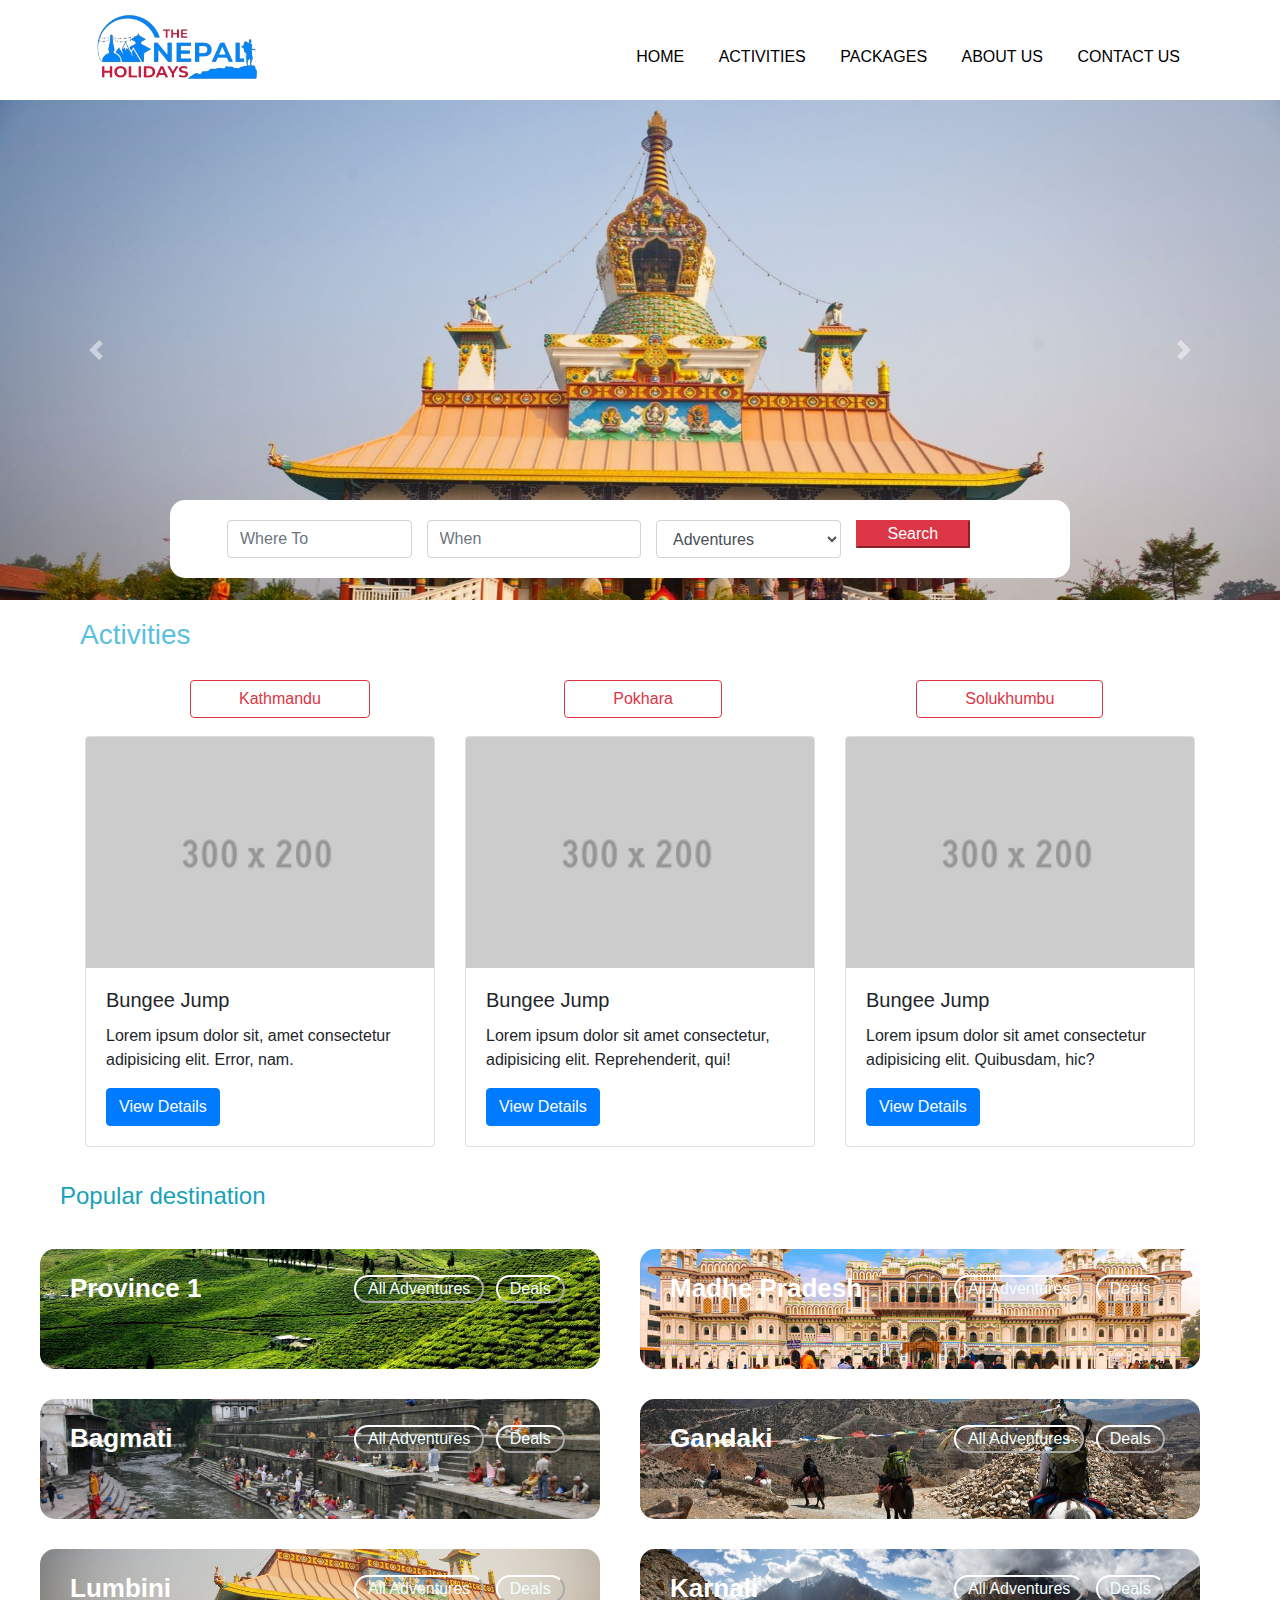
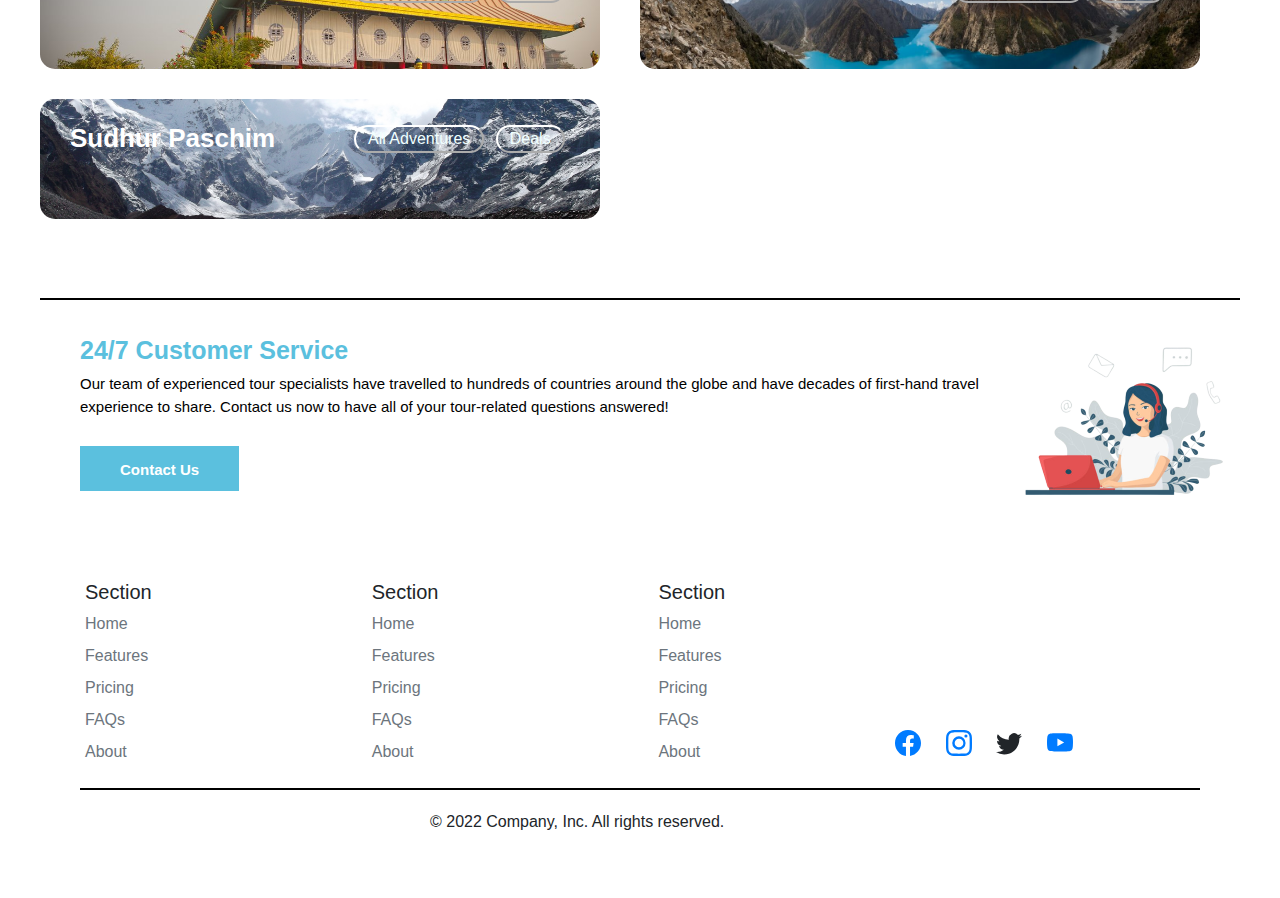
<file: index.html>
<!doctype html>
<html lang="en">

<head>
  <!-- Required meta tags -->
  <meta charset="utf-8">
  <meta name="viewport" content="width=device-width, initial-scale=1, shrink-to-fit=no">

  <!-- Bootstrap CSS -->
  <link rel="stylesheet" href="https://cdn.jsdelivr.net/npm/bootstrap@4.1.3/dist/css/bootstrap.min.css"
    integrity="sha384-MCw98/SFnGE8fJT3GXwEOngsV7Zt27NXFoaoApmYm81iuXoPkFOJwJ8ERdknLPMO" crossorigin="anonymous">

  <title>The Nepal Holiday</title>

  <link rel="stylesheet" href="style.css">

  <link rel="stylesheet" href="https://cdn.jsdelivr.net/npm/bootstrap@4.1.3/dist/css/bootstrap.min.css"
    integrity="sha384-MCw98/SFnGE8fJT3GXwEOngsV7Zt27NXFoaoApmYm81iuXoPkFOJwJ8ERdknLPMO" crossorigin="anonymous">
  <link rel="stylesheet" href="https://cdn.jsdelivr.net/npm/bootstrap-icons@1.5.0/font/bootstrap-icons.css">

  <link rel="stylesheet" href="https://cdn.jsdelivr.net/npm/bootstrap@4.3.1/dist/css/bootstrap.min.css"
    integrity="sha384-ggOyR0iXCbMQv3Xipma34MD+dH/1fQ784/j6cY/iJTQUOhcWr7x9JvoRxT2MZw1T" crossorigin="anonymous">

</head>
</head>

<body>

<div class="container">
<div class="naviBar">
  <img src="/images/logo.png" alt="" class="logo">
  <ul>
    <li><a href="index.html">Home</a></li>
    <li><a href="activities.html">Activities</a></li>
    <li><a href="">Packages</a></li>
    <li><a href="about.html">About Us</a></li>
    <li><a href="contact.html">Contact Us</a></li>
  </ul>
</div>
</div>


  <div id="carouselExampleIndicators" class="carousel slide carousel-fade" data-ride="carousel">
    <div class="carousel-inner">
      <div class="carousel-item active">
        <img src="./images/crousel1.jpeg" class="d-block w-100" alt="First slide">
        <!-- <img class="d-block w-100" src="./images/a.jfif" alt="First slide"> -->
      </div>
      <div class="carousel-item">
        <img src="./images/crousel2.jpg" class="d-block w-100" alt="Second slide">

      </div>
      <div class="carousel-item">
        <img src="./images/crousel3.jpeg" class="d-block w-100" alt="Third slide">

      </div>
    </div>
    <a class="carousel-control-prev" href="#carouselExampleIndicators" role="button" data-slide="prev">
      <span class="carousel-control-prev-icon" aria-hidden="true"></span>
      <span class="sr-only">Previous</span>
    </a>
    <a class="carousel-control-next" href="#carouselExampleIndicators" role="button" data-slide="next">
      <span class="carousel-control-next-icon" aria-hidden="true"></span>
      <span class="sr-only">Next</span>
    </a>
  </div>

  <div class="search">
        <form action="#" method="post" novalidate="novalidate">
            <div class="search-row">
                <div class="col-lg-12">
                    <div class="row">
                        <div class="col-lg-3 col-md-3 col-sm-12">
                            <input type="text" class="location form-control" placeholder="Where To">
                        </div>
                        <div class="col-lg-3 col-md-3 col-sm-12 p-0">
                          <input type="text" class="date form-control" placeholder="When">
                          </div>
                        <div class="col-lg-3 col-md-3 col-sm-12">
                            <select class="adventure form-control" id="exampleFormControlSelect1">
                                <option>Adventures</option>
                                <option>Bungee Jumping</option>
                                <option>Zip lining</option>
                                <option>Paragyling</option>
                            </select>
                        </div>
                        <div class="crousel-search">
                            <button class="search-button btn-danger wrn-btn">Search</button>
                        </div>
                    </div>
                </div>
            </div>
        </form>
</div>

  <div class="activities">
    <h4 class="activity">Activities</h4>
    <div class="buttons">
      <button type="button" class="activity-btn btn btn-outline-danger pl-5 pr-5">Kathmandu</button>
      <button type="button" class="activity-btn btn btn-outline-danger pl-5 pr-5">Pokhara</button>
      <button type="button" class="activity-btn btn btn-outline-danger pl-5 pr-5">Solukhumbu</button>
    </div>
    <div class="container">
      <div class="card-deck">
        <div class="card">
          <img class="card-img-top" src="/images/cardimage.png" alt="Card image cap">
          <div class="card-body">
            <h5 class="card-title">Bungee Jump</h5>
            <p class="card-text">Lorem ipsum dolor sit, amet consectetur adipisicing elit. Error, nam.</p>
            <a href="/activities.html" class="btn btn-primary">View Details</a>
          </div>

        </div>
        <div class="card">
          <img class="card-img-top" src="/images/cardimage.png" alt="Card image cap">
          <div class="card-body">
            <h5 class="card-title">Bungee Jump</h5>
            <p class="card-text">Lorem ipsum dolor sit amet consectetur, adipisicing elit. Reprehenderit, qui!</p>
            <a href="#" class="btn btn-primary">View Details</a>
          </div>

        </div>

        <div class="card">
          <img class="card-img-top" src="/images/cardimage.png" alt="Card image cap">
          <div class="card-body">
            <h5 class="card-title">Bungee Jump</h5>
            <p class="card-text">Lorem ipsum dolor sit amet consectetur adipisicing elit. Quibusdam, hic?</p>
            <a href="#" class="btn btn-primary">View Details</a>
          </div>
        </div>
      </div>
    </div>
  </div>









  <div class="destinations">
    <h4 class="text-info">Popular destination</h4>
    <!-- Province 1 -->
    <div class="momo">
    <div class="package">
      <img class="images" src="/images/destination1.jpg" alt="">
      <div class="top-left">Province 1</div>
      <div class="top-right">
        <a href="/adventures.html">
          <button class="adventure-btn">All Adventures</button>
        </a>
        <a href="/deals.html">
          <button class="deals-btn">Deals</button>
        </a>
      </div>
    </div>

    <div class="package">
      <img class="images" src="/images/destination2.jpg" alt="">
      <div class="top-left">Madhe Pradesh</div>
      <div class="top-right">
        <a href="/adventures.html" target="_blank">
          <button class="adventure-btn">All Adventures</button>
        </a>
        <a href="/deals.html">
          <button class="deals-btn">Deals</button>
        </a>
      </div>
    </div>
  </div>



    <div class="package">
      <img class="images" src="/images/destination3.jpg" alt="">
      <div class="top-left">Bagmati</div>
      <div class="top-right">
        <a href="/adventures.html">
          <button class="adventure-btn">All Adventures</button>
        </a>
        <a href="/deals.html">
          <button class="deals-btn">Deals</button>
        </a>
      </div>
      <!-- <img class="images" src="/images/destination1.jpg" alt=""> -->
      <!-- <div class="top-left">Province 2</div> -->
    </div>


    <div class="package">
      <img class="images" src="/images/destination4.jpg" alt="">
      <div class="top-left">Gandaki</div>
      <div class="top-right">
        <a href="/adventures.html">
          <button class="adventure-btn">All Adventures</button>
        </a>
        <a href="/deals.html">
          <button class="deals-btn">Deals</button>
        </a>
      </div>
      <!-- <img class="images" src="/images/destination1.jpg" alt=""> -->
      <!-- <div class="top-left">Province 2</div> -->
    </div>


    <div class="package">
      <img class="images" src="/images/destination5.jpg" alt="">
      <div class="top-left">Lumbini</div>
      <div class="top-right">
        <a href="/adventures.html">
          <button class="adventure-btn">All Adventures</button>
        </a>
        <a href="/deals.html">
          <button class="deals-btn">Deals</button>
        </a>
      </div>
      <!-- <img class="images" src="/images/destination1.jpg" alt=""> -->
      <!-- <div class="top-left">Province 2</div> -->
    </div>

    <div class="package">
      <img class="images" src="/images/destination6.jpg" alt="">
      <div class="top-left">Karnali</div>
      <div class="top-right">
        <a href="/adventures.html">
          <button class="adventure-btn">All Adventures</button>
        </a>
        <a href="/deals.html">
          <button class="deals-btn">Deals</button>
        </a>
      </div>
      <!-- <img class="images" src="/images/destination1.jpg" alt=""> -->
      <!-- <div class="top-left">Province 2</div> -->
    </div>

    <div class="package">
      <img class="images" src="/images/destination7.jpg" alt="">
      <div class="top-left">Sudhur Paschim</div>
      <div class="top-right">
        <a href="/adventures.html">
          <button class="adventure-btn">All Adventures</button>
        </a>
        <a href="/deals.html">
          <button class="deals-btn">Deals</button>
        </a>
      </div>
    </div>
  </div>


  <hr class="line">
  <div class="footer-image">
    <img class="f-image" src="/images/footerImage.png" alt="">
  </div>
  <footer class="hi">
    <h5 class="title">24/7 Customer Service</h5>
    <p class="description">Our team of experienced tour specialists have travelled to hundreds of countries around the globe and have decades of first-hand travel
      experience to share. Contact us now to have all of your tour-related questions answered! </p>
      </div>
      <a href="#" class="contact">Contact Us</a> 
    </footer>

    <div class="footer-container">
      <footer class="py-5">
        <div class="row">
          <div class="section">
            <h5>Section</h5>
            <ul class="nav flex-column">
              <li class="nav-item mb-2"><a href="#" class="nav-link p-0 text-muted">Home</a></li>
              <li class="nav-item mb-2"><a href="#" class="nav-link p-0 text-muted">Features</a></li>
              <li class="nav-item mb-2"><a href="#" class="nav-link p-0 text-muted">Pricing</a></li>
              <li class="nav-item mb-2"><a href="#" class="nav-link p-0 text-muted">FAQs</a></li>
              <li class="nav-item mb-2"><a href="#" class="nav-link p-0 text-muted">About</a></li>
            </ul>
          </div>
    
          <div class="section">
            <h5>Section</h5>
            <ul class="nav flex-column">
              <li class="nav-item mb-2"><a href="#" class="nav-link p-0 text-muted">Home</a></li>
              <li class="nav-item mb-2"><a href="#" class="nav-link p-0 text-muted">Features</a></li>
              <li class="nav-item mb-2"><a href="#" class="nav-link p-0 text-muted">Pricing</a></li>
              <li class="nav-item mb-2"><a href="#" class="nav-link p-0 text-muted">FAQs</a></li>
              <li class="nav-item mb-2"><a href="#" class="nav-link p-0 text-muted">About</a></li>
            </ul>
          </div>
    
          <div class="section">
            <h5>Section</h5>
            <ul class="nav flex-column">
              <li class="nav-item mb-2"><a href="#" class="nav-link p-0 text-muted">Home</a></li>
              <li class="nav-item mb-2"><a href="#" class="nav-link p-0 text-muted">Features</a></li>
              <li class="nav-item mb-2"><a href="#" class="nav-link p-0 text-muted">Pricing</a></li>
              <li class="nav-item mb-2"><a href="#" class="nav-link p-0 text-muted">FAQs</a></li>
              <li class="nav-item mb-2"><a href="#" class="nav-link p-0 text-muted">About</a></li>
            </ul>
          </div>

          <div class="icons">
            <!-- <small>Hello</small> -->
            
            <a href="https://www.facebook.com/FlightsGyaniNepal"><svg xmlns="http://www.w3.org/2000/svg" class="icon" width="26" height="26" fill="currentColor" class="bi bi-facebook" viewBox="0 0 16 16">
              <path d="M16 8.049c0-4.446-3.582-8.05-8-8.05C3.58 0-.002 3.603-.002 8.05c0 4.017 2.926 7.347 6.75 7.951v-5.625h-2.03V8.05H6.75V6.275c0-2.017 1.195-3.131 3.022-3.131.876 0 1.791.157 1.791.157v1.98h-1.009c-.993 0-1.303.621-1.303 1.258v1.51h2.218l-.354 2.326H9.25V16c3.824-.604 6.75-3.934 6.75-7.951z"/>
            </svg></a>

            <a href="https://www.instagram.com/flightsgyaninepal/">
            <svg xmlns="http://www.w3.org/2000/svg" class="icon"  width="26" height="26" fill="currentColor" class="bi bi-instagram" viewBox="0 0 16 16">
              <path d="M8 0C5.829 0 5.556.01 4.703.048 3.85.088 3.269.222 2.76.42a3.917 3.917 0 0 0-1.417.923A3.927 3.927 0 0 0 .42 2.76C.222 3.268.087 3.85.048 4.7.01 5.555 0 5.827 0 8.001c0 2.172.01 2.444.048 3.297.04.852.174 1.433.372 1.942.205.526.478.972.923 1.417.444.445.89.719 1.416.923.51.198 1.09.333 1.942.372C5.555 15.99 5.827 16 8 16s2.444-.01 3.298-.048c.851-.04 1.434-.174 1.943-.372a3.916 3.916 0 0 0 1.416-.923c.445-.445.718-.891.923-1.417.197-.509.332-1.09.372-1.942C15.99 10.445 16 10.173 16 8s-.01-2.445-.048-3.299c-.04-.851-.175-1.433-.372-1.941a3.926 3.926 0 0 0-.923-1.417A3.911 3.911 0 0 0 13.24.42c-.51-.198-1.092-.333-1.943-.372C10.443.01 10.172 0 7.998 0h.003zm-.717 1.442h.718c2.136 0 2.389.007 3.232.046.78.035 1.204.166 1.486.275.373.145.64.319.92.599.28.28.453.546.598.92.11.281.24.705.275 1.485.039.843.047 1.096.047 3.231s-.008 2.389-.047 3.232c-.035.78-.166 1.203-.275 1.485a2.47 2.47 0 0 1-.599.919c-.28.28-.546.453-.92.598-.28.11-.704.24-1.485.276-.843.038-1.096.047-3.232.047s-2.39-.009-3.233-.047c-.78-.036-1.203-.166-1.485-.276a2.478 2.478 0 0 1-.92-.598 2.48 2.48 0 0 1-.6-.92c-.109-.281-.24-.705-.275-1.485-.038-.843-.046-1.096-.046-3.233 0-2.136.008-2.388.046-3.231.036-.78.166-1.204.276-1.486.145-.373.319-.64.599-.92.28-.28.546-.453.92-.598.282-.11.705-.24 1.485-.276.738-.034 1.024-.044 2.515-.045v.002zm4.988 1.328a.96.96 0 1 0 0 1.92.96.96 0 0 0 0-1.92zm-4.27 1.122a4.109 4.109 0 1 0 0 8.217 4.109 4.109 0 0 0 0-8.217zm0 1.441a2.667 2.667 0 1 1 0 5.334 2.667 2.667 0 0 1 0-5.334z"/>
            </svg>
          </a>
            <svg xmlns="http://www.w3.org/2000/svg" class="icon"  width="26" height="26" fill="currentColor" class="bi bi-twitter" viewBox="0 0 16 16">
              <path d="M5.026 15c6.038 0 9.341-5.003 9.341-9.334 0-.14 0-.282-.006-.422A6.685 6.685 0 0 0 16 3.542a6.658 6.658 0 0 1-1.889.518 3.301 3.301 0 0 0 1.447-1.817 6.533 6.533 0 0 1-2.087.793A3.286 3.286 0 0 0 7.875 6.03a9.325 9.325 0 0 1-6.767-3.429 3.289 3.289 0 0 0 1.018 4.382A3.323 3.323 0 0 1 .64 6.575v.045a3.288 3.288 0 0 0 2.632 3.218 3.203 3.203 0 0 1-.865.115 3.23 3.23 0 0 1-.614-.057 3.283 3.283 0 0 0 3.067 2.277A6.588 6.588 0 0 1 .78 13.58a6.32 6.32 0 0 1-.78-.045A9.344 9.344 0 0 0 5.026 15z"/>
            </svg>
            <a href="https://www.youtube.com/channel/UCr6UIVkyZ3g0OqJVFx_3Ubg">
            <svg xmlns="http://www.w3.org/2000/svg" class="icon"  width="26" height="26" fill="currentColor" class="bi bi-youtube" viewBox="0 0 16 16">
              <path d="M8.051 1.999h.089c.822.003 4.987.033 6.11.335a2.01 2.01 0 0 1 1.415 1.42c.101.38.172.883.22 1.402l.01.104.022.26.008.104c.065.914.073 1.77.074 1.957v.075c-.001.194-.01 1.108-.082 2.06l-.008.105-.009.104c-.05.572-.124 1.14-.235 1.558a2.007 2.007 0 0 1-1.415 1.42c-1.16.312-5.569.334-6.18.335h-.142c-.309 0-1.587-.006-2.927-.052l-.17-.006-.087-.004-.171-.007-.171-.007c-1.11-.049-2.167-.128-2.654-.26a2.007 2.007 0 0 1-1.415-1.419c-.111-.417-.185-.986-.235-1.558L.09 9.82l-.008-.104A31.4 31.4 0 0 1 0 7.68v-.123c.002-.215.01-.958.064-1.778l.007-.103.003-.052.008-.104.022-.26.01-.104c.048-.519.119-1.023.22-1.402a2.007 2.007 0 0 1 1.415-1.42c.487-.13 1.544-.21 2.654-.26l.17-.007.172-.006.086-.003.171-.007A99.788 99.788 0 0 1 7.858 2h.193zM6.4 5.209v4.818l4.157-2.408L6.4 5.209z"/>
            </svg>
          </a>
          </div>
  
        </div>

        <hr class="line1">
        <div class="copyright">
          <p>© 2022 Company, Inc. All rights reserved.</p>
        </div>
      </footer>
    </div>





  <!-- Optional JavaScript -->
  <!-- jQuery first, then Popper.js, then Bootstrap JS -->
  <script src="https://code.jquery.com/jquery-3.3.1.slim.min.js"
    integrity="sha384-q8i/X+965DzO0rT7abK41JStQIAqVgRVzpbzo5smXKp4YfRvH+8abtTE1Pi6jizo" crossorigin="anonymous">
    </script>
  <script src="https://cdn.jsdelivr.net/npm/popper.js@1.14.3/dist/umd/popper.min.js"
    integrity="sha384-ZMP7rVo3mIykV+2+9J3UJ46jBk0WLaUAdn689aCwoqbBJiSnjAK/l8WvCWPIPm49" crossorigin="anonymous">
    </script>
  <script src="https://cdn.jsdelivr.net/npm/bootstrap@4.1.3/dist/js/bootstrap.min.js"
    integrity="sha384-ChfqqxuZUCnJSK3+MXmPNIyE6ZbWh2IMqE241rYiqJxyMiZ6OW/JmZQ5stwEULTy" crossorigin="anonymous">
    </script>
</body>

</html>
</file>
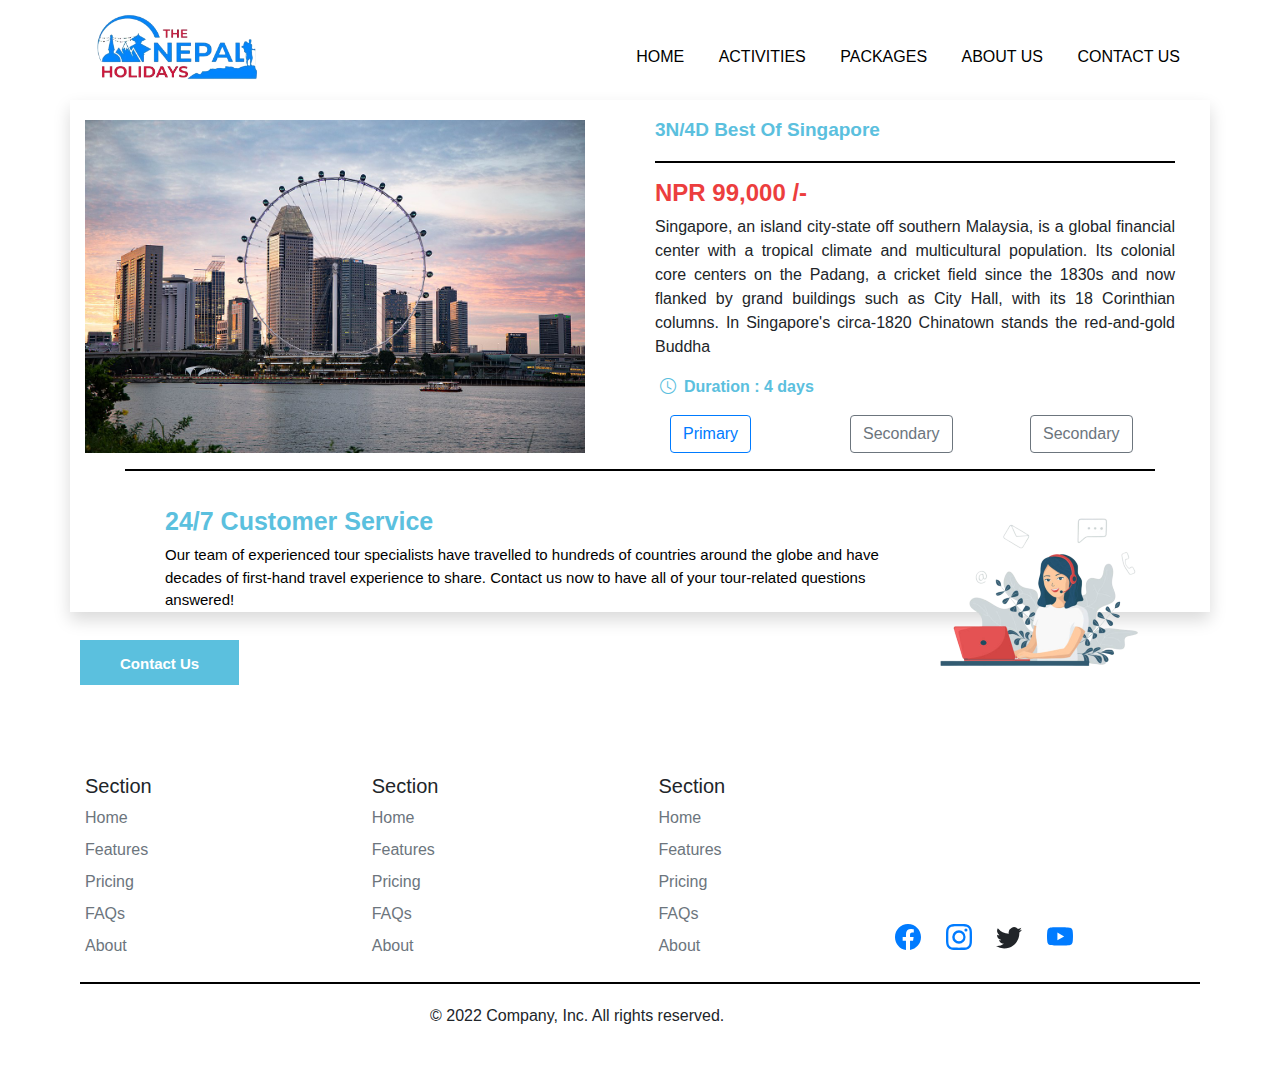
<file: activities.html>
<!doctype html>
<html lang="en">
  <head>
    <!-- Required meta tags -->
    <meta charset="utf-8">
    <meta name="viewport" content="width=device-width, initial-scale=1, shrink-to-fit=no">

    <!-- Bootstrap CSS -->
    <link rel="stylesheet" href="https://cdn.jsdelivr.net/npm/bootstrap@4.3.1/dist/css/bootstrap.min.css" integrity="sha384-ggOyR0iXCbMQv3Xipma34MD+dH/1fQ784/j6cY/iJTQUOhcWr7x9JvoRxT2MZw1T" crossorigin="anonymous">
    <title>Hello, world!</title>
    <link rel="stylesheet" href="style.css">

    <link rel="stylesheet" href="https://cdn.jsdelivr.net/npm/bootstrap@4.1.3/dist/css/bootstrap.min.css"
      integrity="sha384-MCw98/SFnGE8fJT3GXwEOngsV7Zt27NXFoaoApmYm81iuXoPkFOJwJ8ERdknLPMO" crossorigin="anonymous">
    <link rel="stylesheet" href="https://cdn.jsdelivr.net/npm/bootstrap-icons@1.5.0/font/bootstrap-icons.css">
</head>
  <body>

    <div class="container">
        <div class="naviBar">
          <img src="/images/logo.png" alt="" class="logo">
          <ul>
            <li><a href="index.html">Home</a></li>
            <li><a href="activities.html">Activities</a></li>
            <li><a href="">Packages</a></li>
            <li><a href="about.html">About Us</a></li>
            <li><a href="contact.html">Contact Us</a></li>
          </ul>
        </div>
        </div>

        
        <div class="container shadow">
          <div class="row" >
            <div class="col-lg-6">
            <div class="activity-image">
              <!-- <p>Lorem ipsum dolor sit amet consectetur adipisicing elit. Veritatis exercitationem harum temporibus aut nemo quos libero nam labore architecto quaerat asperiores fugiat commodi, autem iusto vitae nulla sequi dolore impedit laudantium eius sint! Quae unde dolore minus fugit doloribus a culpa distinctio, placeat, porro fuga labore suscipit provident nihil quisquam.</p> -->
              <img class="head-image" src="/images/singapore.jpg" alt="">
            </div>
            </div>

            <div class="col-lg-6">
              <div class="activity-title"> 3N/4D Best Of Singapore</div>
              <hr class="horizontal-line">
              <h4 class="title-price"> NPR 99,000 /-</h4>

              <div class="activity-description">
                <p class="activity-desc">Singapore, an island city-state off southern Malaysia, is a global financial center with 
                  a tropical climate and multicultural population. Its colonial core centers on the Padang, a cricket field since the 1830s and now flanked by grand buildings such as City Hall, with its 18 Corinthian columns. In Singapore's circa-1820 Chinatown stands the red-and-gold Buddha</p>
              </div>

              <div class="duration-logo">
                <p class="package-days"><strong><i class="bi bi-clock pr-2"></i>Duration
                  : 4 days</strong></p>
          </div>

          <div class="container">
            <div class="row">
              <div class="col-md">
                <a href="">
                  <button type="button" class="btn btn-outline-primary">Primary</button>
                  <!-- <button type="button" class="btn btn-outline-secondary">Secondary</button> -->
                  <!-- <button class="book-btn">Book Now</button> -->
                </a>
              </div>
              <div class="group col-md">
                <a href="">
                  <button type="button" class="btn btn-outline-secondary">Secondary</button>
                 
                </a>
              </div>
              <div class="group col-md">
                <a href="">
                  <button type="button" class="btn btn-outline-secondary">Secondary</button>
          
                </a>
              </div>
            </div>
          </div>

         
  

        </div>
        </div>

        <hr class="line">
  <div class="footer-image">
    <img class="f-image" src="/images/footerImage.png" alt="">
  </div>
  <footer class="hi">
    <h5 class="title">24/7 Customer Service</h5>
    <p class="description">Our team of experienced tour specialists have travelled to hundreds of countries around the globe and have decades of first-hand travel
      experience to share. Contact us now to have all of your tour-related questions answered! </p>
      </div>
      <a href="#" class="contact">Contact Us</a> 
    </footer>

    <div class="footer-container">
      <footer class="py-5">
        <div class="row">
          <div class="section">
            <h5>Section</h5>
            <ul class="nav flex-column">
              <li class="nav-item mb-2"><a href="#" class="nav-link p-0 text-muted">Home</a></li>
              <li class="nav-item mb-2"><a href="#" class="nav-link p-0 text-muted">Features</a></li>
              <li class="nav-item mb-2"><a href="#" class="nav-link p-0 text-muted">Pricing</a></li>
              <li class="nav-item mb-2"><a href="#" class="nav-link p-0 text-muted">FAQs</a></li>
              <li class="nav-item mb-2"><a href="#" class="nav-link p-0 text-muted">About</a></li>
            </ul>
          </div>
    
          <div class="section">
            <h5>Section</h5>
            <ul class="nav flex-column">
              <li class="nav-item mb-2"><a href="#" class="nav-link p-0 text-muted">Home</a></li>
              <li class="nav-item mb-2"><a href="#" class="nav-link p-0 text-muted">Features</a></li>
              <li class="nav-item mb-2"><a href="#" class="nav-link p-0 text-muted">Pricing</a></li>
              <li class="nav-item mb-2"><a href="#" class="nav-link p-0 text-muted">FAQs</a></li>
              <li class="nav-item mb-2"><a href="#" class="nav-link p-0 text-muted">About</a></li>
            </ul>
          </div>
    
          <div class="section">
            <h5>Section</h5>
            <ul class="nav flex-column">
              <li class="nav-item mb-2"><a href="#" class="nav-link p-0 text-muted">Home</a></li>
              <li class="nav-item mb-2"><a href="#" class="nav-link p-0 text-muted">Features</a></li>
              <li class="nav-item mb-2"><a href="#" class="nav-link p-0 text-muted">Pricing</a></li>
              <li class="nav-item mb-2"><a href="#" class="nav-link p-0 text-muted">FAQs</a></li>
              <li class="nav-item mb-2"><a href="#" class="nav-link p-0 text-muted">About</a></li>
            </ul>
          </div>

          <div class="icons">
            <!-- <small>Hello</small> -->
            
            <a href="https://www.facebook.com/FlightsGyaniNepal"><svg xmlns="http://www.w3.org/2000/svg" class="icon" width="26" height="26" fill="currentColor" class="bi bi-facebook" viewBox="0 0 16 16">
              <path d="M16 8.049c0-4.446-3.582-8.05-8-8.05C3.58 0-.002 3.603-.002 8.05c0 4.017 2.926 7.347 6.75 7.951v-5.625h-2.03V8.05H6.75V6.275c0-2.017 1.195-3.131 3.022-3.131.876 0 1.791.157 1.791.157v1.98h-1.009c-.993 0-1.303.621-1.303 1.258v1.51h2.218l-.354 2.326H9.25V16c3.824-.604 6.75-3.934 6.75-7.951z"/>
            </svg></a>

            <a href="https://www.instagram.com/flightsgyaninepal/">
            <svg xmlns="http://www.w3.org/2000/svg" class="icon"  width="26" height="26" fill="currentColor" class="bi bi-instagram" viewBox="0 0 16 16">
              <path d="M8 0C5.829 0 5.556.01 4.703.048 3.85.088 3.269.222 2.76.42a3.917 3.917 0 0 0-1.417.923A3.927 3.927 0 0 0 .42 2.76C.222 3.268.087 3.85.048 4.7.01 5.555 0 5.827 0 8.001c0 2.172.01 2.444.048 3.297.04.852.174 1.433.372 1.942.205.526.478.972.923 1.417.444.445.89.719 1.416.923.51.198 1.09.333 1.942.372C5.555 15.99 5.827 16 8 16s2.444-.01 3.298-.048c.851-.04 1.434-.174 1.943-.372a3.916 3.916 0 0 0 1.416-.923c.445-.445.718-.891.923-1.417.197-.509.332-1.09.372-1.942C15.99 10.445 16 10.173 16 8s-.01-2.445-.048-3.299c-.04-.851-.175-1.433-.372-1.941a3.926 3.926 0 0 0-.923-1.417A3.911 3.911 0 0 0 13.24.42c-.51-.198-1.092-.333-1.943-.372C10.443.01 10.172 0 7.998 0h.003zm-.717 1.442h.718c2.136 0 2.389.007 3.232.046.78.035 1.204.166 1.486.275.373.145.64.319.92.599.28.28.453.546.598.92.11.281.24.705.275 1.485.039.843.047 1.096.047 3.231s-.008 2.389-.047 3.232c-.035.78-.166 1.203-.275 1.485a2.47 2.47 0 0 1-.599.919c-.28.28-.546.453-.92.598-.28.11-.704.24-1.485.276-.843.038-1.096.047-3.232.047s-2.39-.009-3.233-.047c-.78-.036-1.203-.166-1.485-.276a2.478 2.478 0 0 1-.92-.598 2.48 2.48 0 0 1-.6-.92c-.109-.281-.24-.705-.275-1.485-.038-.843-.046-1.096-.046-3.233 0-2.136.008-2.388.046-3.231.036-.78.166-1.204.276-1.486.145-.373.319-.64.599-.92.28-.28.546-.453.92-.598.282-.11.705-.24 1.485-.276.738-.034 1.024-.044 2.515-.045v.002zm4.988 1.328a.96.96 0 1 0 0 1.92.96.96 0 0 0 0-1.92zm-4.27 1.122a4.109 4.109 0 1 0 0 8.217 4.109 4.109 0 0 0 0-8.217zm0 1.441a2.667 2.667 0 1 1 0 5.334 2.667 2.667 0 0 1 0-5.334z"/>
            </svg>
          </a>
            <svg xmlns="http://www.w3.org/2000/svg" class="icon"  width="26" height="26" fill="currentColor" class="bi bi-twitter" viewBox="0 0 16 16">
              <path d="M5.026 15c6.038 0 9.341-5.003 9.341-9.334 0-.14 0-.282-.006-.422A6.685 6.685 0 0 0 16 3.542a6.658 6.658 0 0 1-1.889.518 3.301 3.301 0 0 0 1.447-1.817 6.533 6.533 0 0 1-2.087.793A3.286 3.286 0 0 0 7.875 6.03a9.325 9.325 0 0 1-6.767-3.429 3.289 3.289 0 0 0 1.018 4.382A3.323 3.323 0 0 1 .64 6.575v.045a3.288 3.288 0 0 0 2.632 3.218 3.203 3.203 0 0 1-.865.115 3.23 3.23 0 0 1-.614-.057 3.283 3.283 0 0 0 3.067 2.277A6.588 6.588 0 0 1 .78 13.58a6.32 6.32 0 0 1-.78-.045A9.344 9.344 0 0 0 5.026 15z"/>
            </svg>
            <a href="https://www.youtube.com/channel/UCr6UIVkyZ3g0OqJVFx_3Ubg">
            <svg xmlns="http://www.w3.org/2000/svg" class="icon"  width="26" height="26" fill="currentColor" class="bi bi-youtube" viewBox="0 0 16 16">
              <path d="M8.051 1.999h.089c.822.003 4.987.033 6.11.335a2.01 2.01 0 0 1 1.415 1.42c.101.38.172.883.22 1.402l.01.104.022.26.008.104c.065.914.073 1.77.074 1.957v.075c-.001.194-.01 1.108-.082 2.06l-.008.105-.009.104c-.05.572-.124 1.14-.235 1.558a2.007 2.007 0 0 1-1.415 1.42c-1.16.312-5.569.334-6.18.335h-.142c-.309 0-1.587-.006-2.927-.052l-.17-.006-.087-.004-.171-.007-.171-.007c-1.11-.049-2.167-.128-2.654-.26a2.007 2.007 0 0 1-1.415-1.419c-.111-.417-.185-.986-.235-1.558L.09 9.82l-.008-.104A31.4 31.4 0 0 1 0 7.68v-.123c.002-.215.01-.958.064-1.778l.007-.103.003-.052.008-.104.022-.26.01-.104c.048-.519.119-1.023.22-1.402a2.007 2.007 0 0 1 1.415-1.42c.487-.13 1.544-.21 2.654-.26l.17-.007.172-.006.086-.003.171-.007A99.788 99.788 0 0 1 7.858 2h.193zM6.4 5.209v4.818l4.157-2.408L6.4 5.209z"/>
            </svg>
          </a>
          </div>
  
        </div>

        <hr class="line1">
        <div class="copyright">
          <p>© 2022 Company, Inc. All rights reserved.</p>
        </div>
      </footer>
    </div>

    <!-- Optional JavaScript -->
    <!-- jQuery first, then Popper.js, then Bootstrap JS -->
    <script src="https://code.jquery.com/jquery-3.3.1.slim.min.js" integrity="sha384-q8i/X+965DzO0rT7abK41JStQIAqVgRVzpbzo5smXKp4YfRvH+8abtTE1Pi6jizo" crossorigin="anonymous"></script>
    <script src="https://cdn.jsdelivr.net/npm/popper.js@1.14.7/dist/umd/popper.min.js" integrity="sha384-UO2eT0CpHqdSJQ6hJty5KVphtPhzWj9WO1clHTMGa3JDZwrnQq4sF86dIHNDz0W1" crossorigin="anonymous"></script>
    <script src="https://cdn.jsdelivr.net/npm/bootstrap@4.3.1/dist/js/bootstrap.min.js" integrity="sha384-JjSmVgyd0p3pXB1rRibZUAYoIIy6OrQ6VrjIEaFf/nJGzIxFDsf4x0xIM+B07jRM" crossorigin="anonymous"></script>
  </body>
</html>
</file>
<file: style.css>
*{
    margin: 0;
    padding: 0;
  font-family: 'Lato', sans-serif;
  font-family: 'Oswald', sans-serif;
}

.naviBar{
    height: 100px;
    width: 100%;
    margin: auto;
    padding: 35px 0;
    display: flex;
    align-items: center;
    justify-content: space-between;
} 

.logo{
    width: 180px;
    cursor: pointer;
}

.naviBar ul li{
    list-style: none;
    display: inline-block;
    margin: 0 15px;
    position: relative;
    margin-top: 30px;
    cursor: pointer;
    /* background-color: #009688; */
}

.naviBar ul li a{
    text-decoration: none;
    color: black;
    text-transform: uppercase;
}

.naviBar ul li::after{
    content:'';
    height: 3px;
    width: 0;
    background: #009688;
    position: absolute;
    left: 0;
    bottom: -10px;
    transition: 0.5s;
}

.naviBar ul li:hover::after{
    width: 100%;
}




.example{
    background-repeat: no-repeat;
    margin-left: 60px;
    margin-top: 30px;
    margin-bottom: 40px;
    height:110px;
    width: 530px;
    object-fit: cover;
    border-radius: 15px;
}

.package {
    position: relative;
    /* text-align: center; */
    color: white;
    float: left;
    /* background-color: blueviolet; */
    /* height: 200px; */
    /* margin-bottom: 30px; */
    /* margin-: 12px; */
  }

.images{
    background-repeat: no-repeat;
    position: relative;
    margin-left: 40px;
    margin-top: 30px;
    /* margin-bottom: 40px; */
    height:120px;
    width: 560px;
    object-fit: cover;
    border-radius: 15px;
    
}
  
  /* Bottom left text *
  
  /* Top left text */
  .top-left {
    position: absolute;
    top: 50px;
    left: 70px;
    font-size: 26px;
    font-weight:600;
    color: white;
  }

  .top-right {
    position: absolute;
    top: 56px;
    left: 59%;
  }

  .adventure-btn{  
        background-color: Transparent;
        color: azure;
        border-color: white;
        font-size: 16px;
        border-radius: 15px;
        padding-left:12px;
    padding-right: 12px;
        background-repeat:no-repeat;
        cursor:pointer;
  }

  .deals-btn{
    background-color: Transparent;
    color: azure;
    border-color: white;
    font-size: 16px;
    border-radius: 15px;
    margin-left: 7px;
    padding-left:12px;
    padding-right: 12px;
    background-repeat:no-repeat;
    cursor:pointer;
  }


  
.text-info{
    margin-left: 60px;
    margin-top: 35px;
}

.activity-btn{
margin-top: 20px;
margin-left: 190px;
margin-bottom: 18px;
/* padding-left: 100px; */
/* border-color: aqua; */
}

.search-button{
    padding-left: 30px;
    padding-right: 30px;
}










.carousel-inner{
    /* width:100%;  */
    width: auto;
    height: 500px;
    object-fit: contain;
}

.try{
    margin: 40px;
    color: aqua;
}
.hi{
    color: black;
    width: 1200px;
    margin-top: 35px;
}



.destinations{
    height: 700px;
    /* background-color: #256f4d; */
}

.line{
    height:1px;
    margin-left: 40px;
    margin-right: 40px;
    /* border-width:85%; */
    color:black;
    background-color:black;
}

.title{
    margin-top: 16px;
    font-size: 25px;
    font-weight: bold;
    margin-left: 80px;
    color: #5bc0de;
}

.description{
    font-size: 15px;
    margin-left: 80px;
    display: flex;
    margin-bottom: 40px;
}

.contact{
    /* margin: 80px; */
    margin-left: 80px;
    margin-top: 40px;
    padding-left: 40px;
    padding-right: 40px;
    background-color: #5bc0de;
    color: white;
    font-size: 15px;
    font-weight: 600;

    padding-top: 15px;
    padding-bottom:  13px;

}

.when{
    margin-top: -68px;
    margin-left: 10px;
    /* margin-bottom: 1px; */
}


.footer-image{
    display: flex;
    float: right;
    margin-right: 40px;
}

.footer-container{
    margin-top: 50px;
    margin-left: 80px;
    margin-right: 80px;
    height: 350px;
    /* background-color:#256f4d; */
}

.section{
    /* background-color: #256f4d; */
    margin-right: 200px;
    margin-left: 20px;
}

.copyright{
    border: 2px;
    margin-top: 20px;
    margin-left: 350px;
}

.line1{
    border-top: 2px solid black;
}
.icons{
    /* background-color: aqua; */
    width: 200px;
    height: 40px;
    margin-left: -50px;
    margin-top: 150px;
    /* padding-left: 20px; */
    /* justify-content: space-around; */
}
.icon{
    margin-left: 20px;
    cursor: pointer;
    /* background-color: #256f4d; */
}

.search{
    margin-top: -100px;
    margin-left: 170px;
    padding-top: 20px;
    padding-left: 20px;
    padding-right: -20px;
    padding-bottom: 20px;
    width: 900px;
    border-radius: 15px;
     background-color: white;
     z-index: 1; 
     position: relative;
}

.search-row{
    margin-left: 22px;
}
   


.activity{
    margin-top: 40px;
    margin-left: 80px;
    width: 200px;
    color: #5bc0de;
    font-size: 28px;
    
}

.a{
    background-color: purple;
    width: 200px;
}





/* Activity Page */

.head-image{
    width: 500px;
    /* height: 280px; */
    /* height: 250px; */
    margin-top: 20px;
}

.activity-title{
    font-size: 19px;
    font-weight: 600;
    margin-top: 16px;
  
    /* margin-left: 20px; */
    color:#5bc0de;
    /* background-color: #009688; */
}

.horizontal-line{
   
        height:1px;
        /* margin-left: 20px; */
        /* margin: 6px 0px 6px 20px; */
        width: 520px;
        color:black;
        background-color:black;
}

.title-price{
    font-weight: bold;
    /* margin: 0px 0px 0px 20px; */
    color:rgb(236, 62, 62);
}

.activity-description{
    
    margin: 0px 20px 0px 0px;
    text-align: justify;
}


.package-days{
    color:#5bc0de;
    margin-left: 5px;
}
</file>
